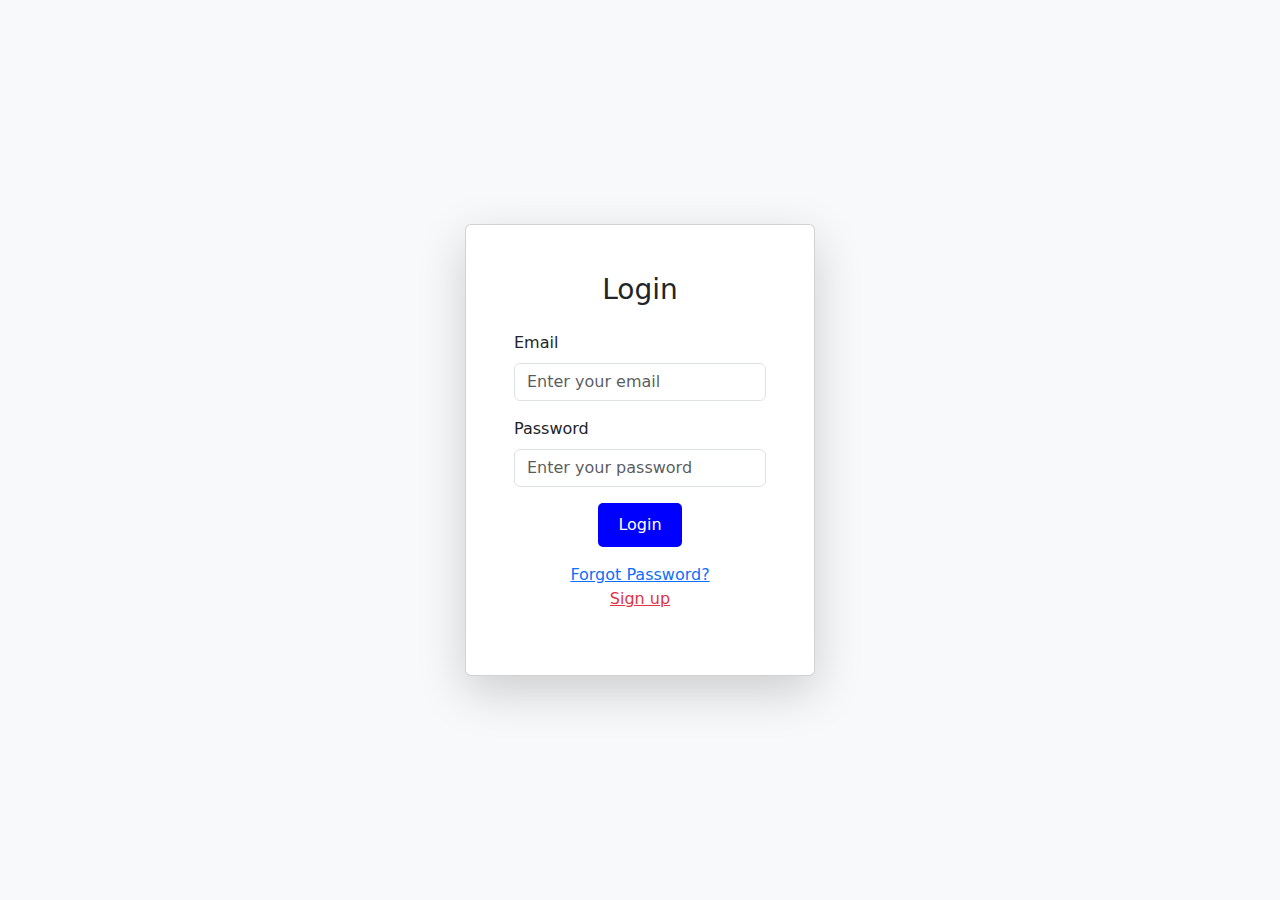
<file: login.html>
<!DOCTYPE html>
<html lang="en">
<head>
    <meta charset="UTF-8">
    <meta name="viewport" content="width=device-width, initial-scale=1.0">
    <title>Login Form</title>
    <link href="https://cdn.jsdelivr.net/npm/bootstrap@5.3.0/dist/css/bootstrap.min.css" rel="stylesheet">
    <script src="https://cdn.jsdelivr.net/npm/bootstrap@5.3.0/dist/js/bootstrap.bundle.min.js"></script>
</head>
<body class="d-flex justify-content-center align-items-center vh-100 bg-light">

    <div class="card p-5 shadow-lg" style="width: 350px;">
        <h3 class="text-center mb-4">Login</h3>
        <form>
            <div class="mb-3">
                <label for="email" class="form-label">Email</label>
                <input type="email" class="form-control" id="email" placeholder="Enter your email" required>
            </div>
            <div class="mb-3">
                <label for="password" class="form-label">Password</label>
                <input type="password" class="form-control" id="password" placeholder="Enter your password" required>
            </div>
            <div style="text-align: center">
                <button onclick="location.href='unskool.html'" style="padding: 10px 20px; background-color: blue; color: white; border: none; border-radius: 5px; cursor: pointer;">
                    Login
                </button>
            </div>
            
            <p class="text-center mt-3">
                <a href="#">Forgot Password?</a>
                <br>
                <a href="signup.html" class="text-danger">Sign up</a>
            </p>
        </form>
    </div>
</body>
</html>
</file>
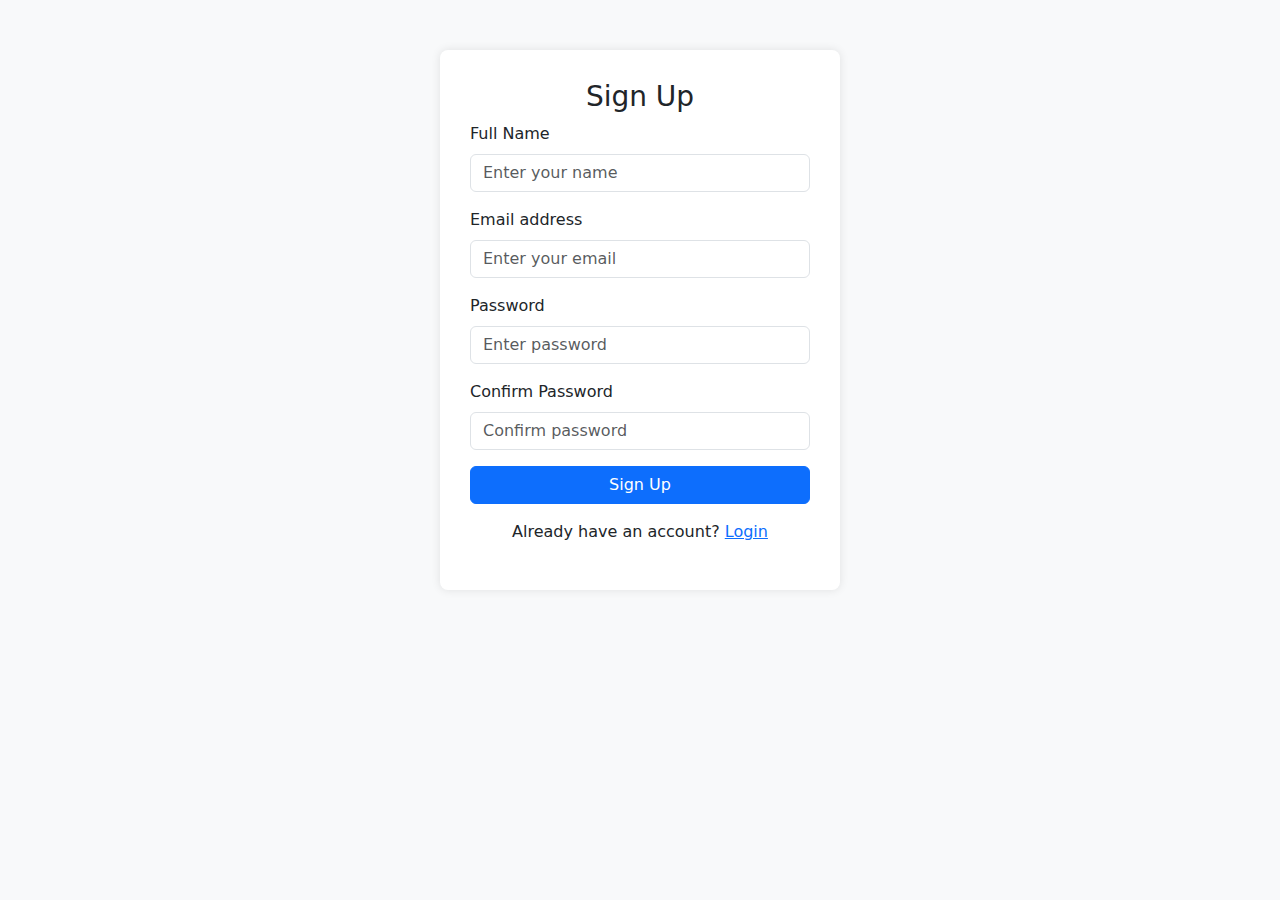
<file: signup.html>
<!DOCTYPE html>
<html lang="en">
<head>
    <meta charset="UTF-8">
    <meta name="viewport" content="width=device-width, initial-scale=1.0">
    <title>Sign Up</title>
    <link href="https://cdn.jsdelivr.net/npm/bootstrap@5.3.0/dist/css/bootstrap.min.css" rel="stylesheet">
    <script src="https://cdn.jsdelivr.net/npm/bootstrap@5.3.0/dist/js/bootstrap.bundle.min.js"></script>
    <style>
        body {
            background-color: #f8f9fa;
        }
        .signup-container {
            max-width: 400px;
            margin: 50px auto;
            padding: 30px;
            background: white;
            border-radius: 8px;
            box-shadow: 0 0 10px rgba(0, 0, 0, 0.1);
        }
    </style>
</head>
<body>

    <div class="container">
        <div class="signup-container">
            <h3 class="text-center">Sign Up</h3>
            <form>
                <div class="mb-3">
                    <label for="name" class="form-label">Full Name</label>
                    <input type="text" class="form-control" id="name" placeholder="Enter your name">
                </div>
                <div class="mb-3">
                    <label for="email" class="form-label">Email address</label>
                    <input type="email" class="form-control" id="email" placeholder="Enter your email">
                </div>
                <div class="mb-3">
                    <label for="password" class="form-label">Password</label>
                    <input type="password" class="form-control" id="password" placeholder="Enter password">
                </div>
                <div class="mb-3">
                    <label for="confirm-password" class="form-label">Confirm Password</label>
                    <input type="password" class="form-control" id="confirm-password" placeholder="Confirm password">
                </div>
                <button type="submit" class="btn btn-primary w-100">Sign Up</button>
            </form>
            <p class="text-center mt-3">Already have an account? <a href="login.html">Login</a></p>
        </div>
    </div>
</body>
</html>
</file>
